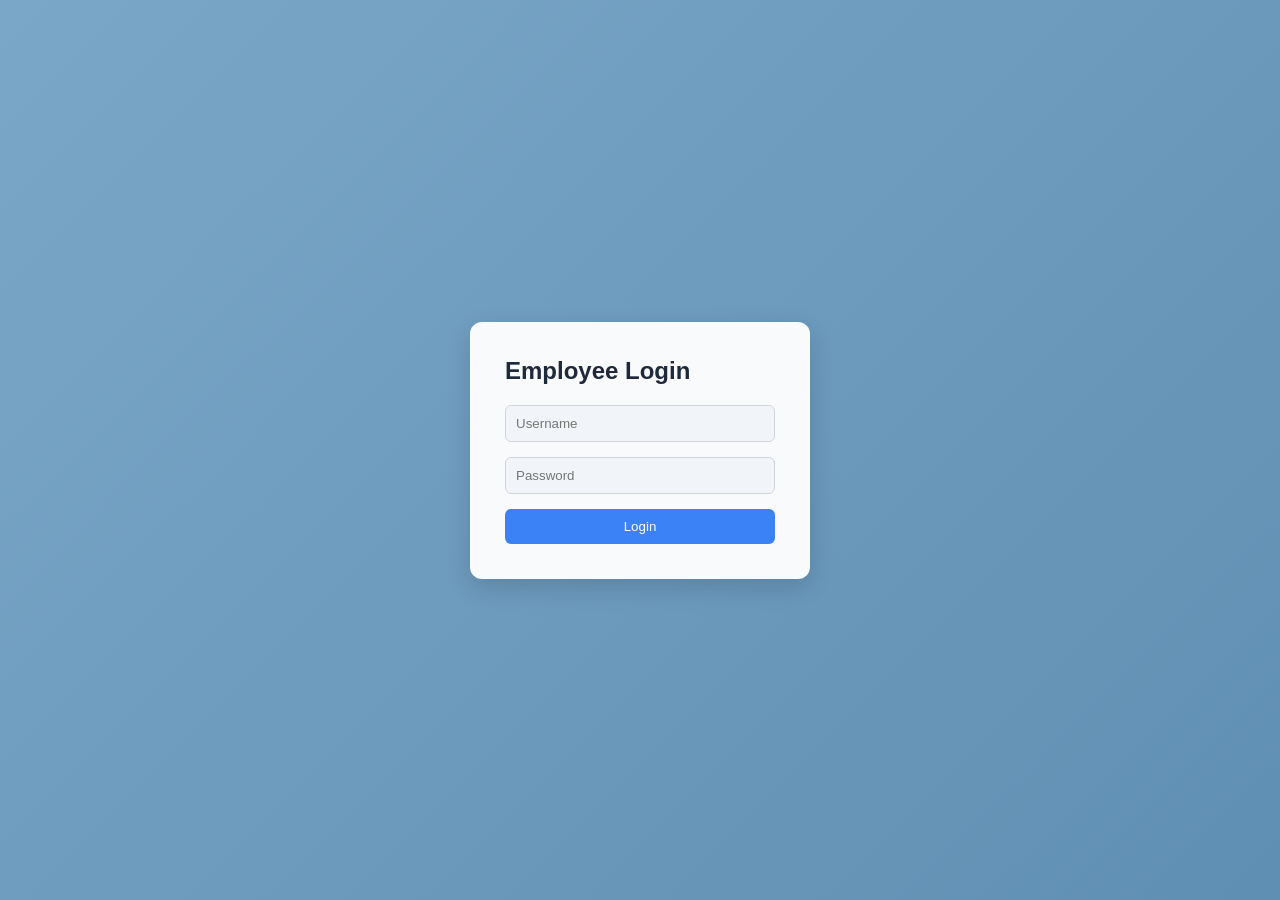
<file: index.html>
<!DOCTYPE html>
<html lang="en">
<head>
    <meta charset="UTF-8">
    <meta name="viewport" content="width=device-width, initial-scale=1.0">
    <title>Document</title>
    <link rel="stylesheet" href="css/login.css">
</head>
<body>
    <div class="login-container">
  <h2>Employee Login</h2>

  <div class="input-group">
    <input id="username" placeholder="Username">
  </div>

  <div class="input-group">
    <input id="password" type="password" placeholder="Password">
  </div>

  <button onclick="login()">Login</button>

  <p id="error"></p>
</div>
<script src="javascript/login.js"></script>
</body>
</html>
</file>
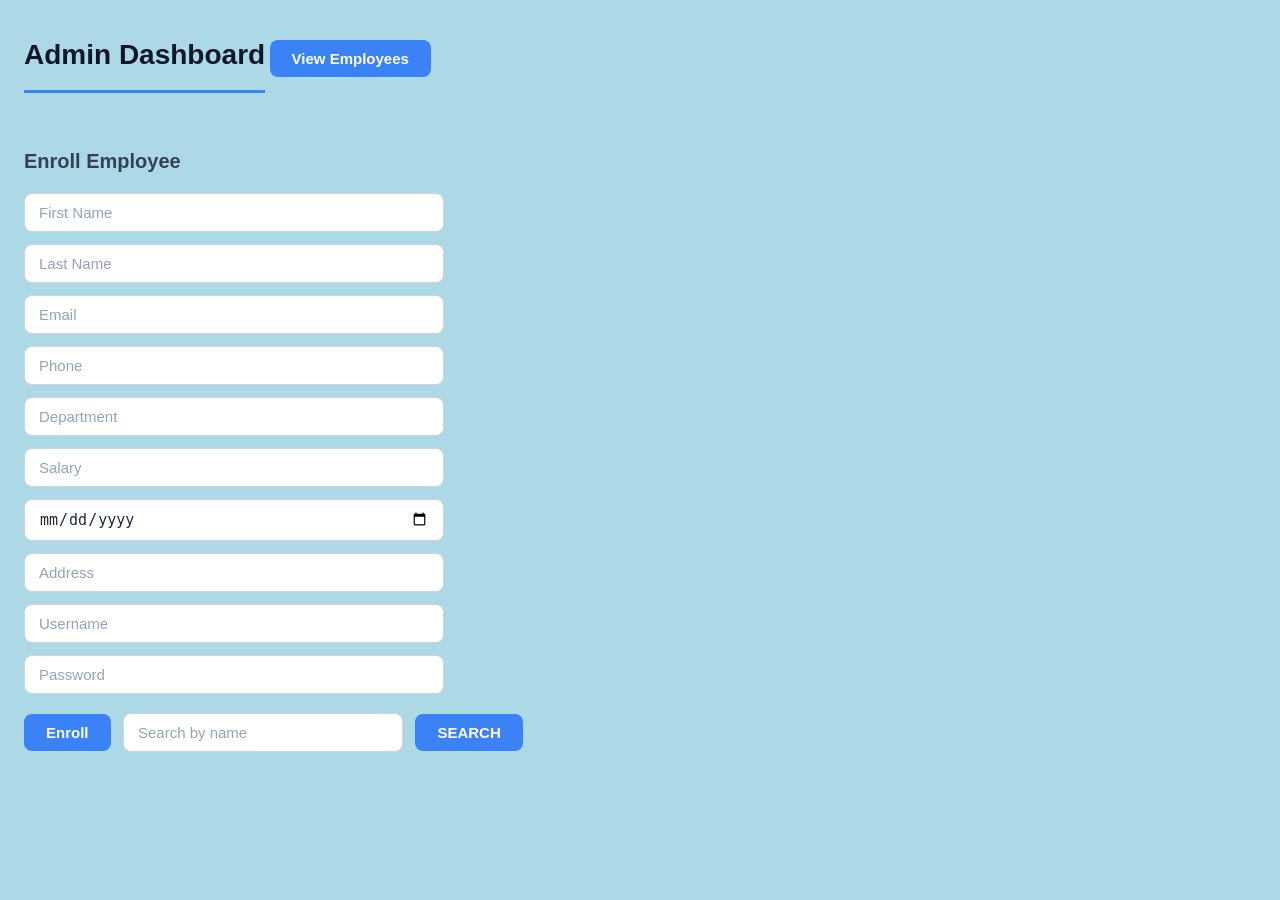
<file: admin.html>
<!DOCTYPE html>
<html>
<head>
  <title>Admin Dashboard</title>
  <link rel="stylesheet" href="css/admin.css">
</head>
<body>

<h2>Admin Dashboard</h2>

<button onclick="getAllEmployees()">View Employees</button>

<h3>Enroll Employee</h3>



<input id="firstName" placeholder="First Name"><br>
<input id="lastName" placeholder="Last Name"><br>
<input id="email" placeholder="Email"><br>
<input id="phone" placeholder="Phone"><br>
<input id="department" placeholder="Department"><br>
<input id="salary" placeholder="Salary"><br>
<input id="joiningDate" type="date"><br>
<input id="address" placeholder="Address"><br>
<input id="username" placeholder="Username"><br>
<input id="password" placeholder="Password"><br>

<button onclick="enrollEmployee()">Enroll</button>
<input id="searchInput" placeholder="Search by name">
<button onclick="searchEmployee()"><Search>SEARCH</Search></button>
<div id="editSection" style="display: none;">
 <h2>Edit Employee</h2>
 <input id="editId" hidden>
<input id="editFirstName" placeholder="First Name" >
<input id="editLastName" placeholder="Last Name">
<input id="editEmail" placeholder="Email">
<input id="editPhone" placeholder="Phone">
<input id="editDepartment" placeholder="Department">
<input id="editSalary" placeholder="Salary">
<button onclick="updateEmployee()">UPDATE</button>
</div>

<input id="editId" hidden>
<div id="employeeTable"></div>

<script src="javascript/admin.js"></script>
</body>
</html>
</file>
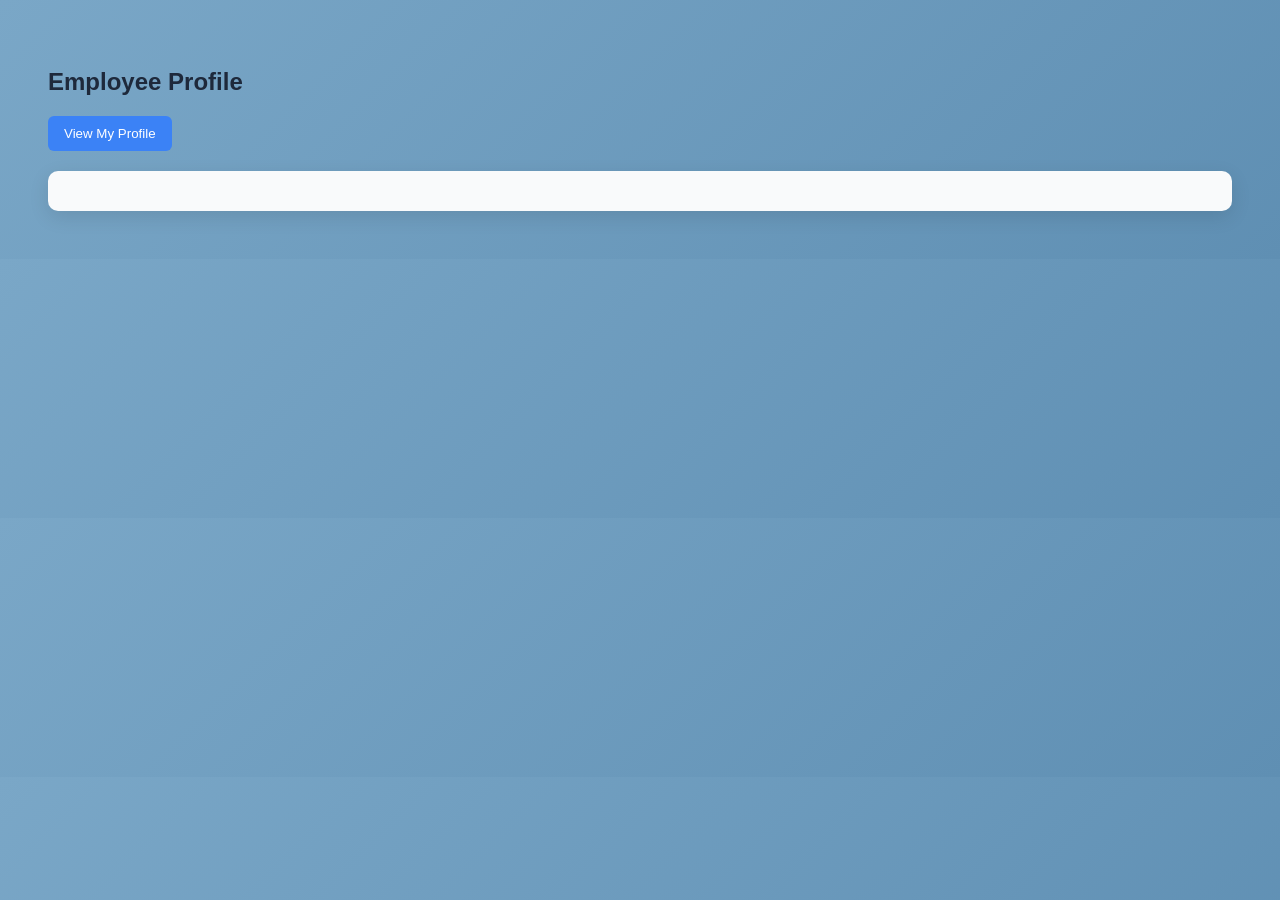
<file: employee.html>
<!DOCTYPE html>
<html>
<head>
  <title>Employee Dashboard</title>
  <link rel="stylesheet" href="css/employee.css">
</head>
<body>

<h2>Employee Profile</h2>

<button onclick="getProfile()">View My Profile</button>

<div id="profile"></div>

<script src="javascript/employee.js"></script>
</body>
</html>
</file>
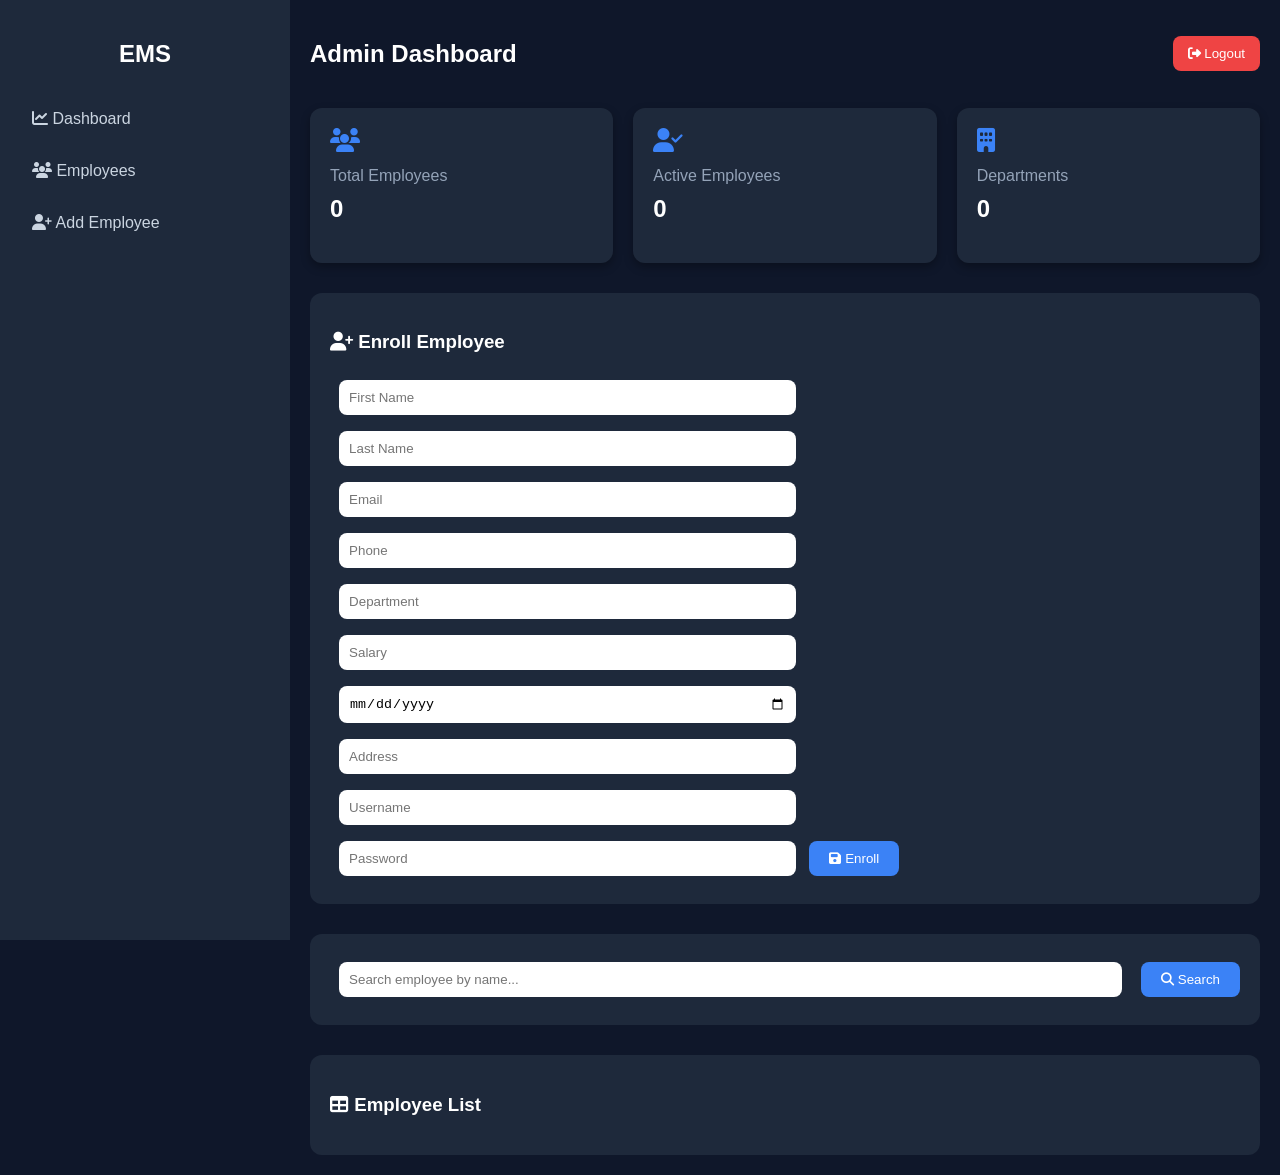
<file: frontend/admin.html>
<!DOCTYPE html>
<html lang="en">
<head>
  <meta charset="UTF-8">
  <meta name="viewport" content="width=device-width, initial-scale=1.0">
  <title>Admin Dashboard</title>
  <link rel="stylesheet" href="css/admin.css">
  <link rel="stylesheet" href="https://cdnjs.cloudflare.com/ajax/libs/font-awesome/6.5.0/css/all.min.css">

</head>
<body>
  
  <body onload="initDashboard()">

<div class="container">

    
    <div class="sidebar">
        <h2>EMS</h2>

        <a href="#"><i class="fas fa-chart-line"></i> Dashboard</a>
        <a href="#" onclick="getAllEmployees()"><i class="fas fa-users"></i> Employees</a>
        <a href="#"><i class="fas fa-user-plus"></i> Add Employee</a>
    </div>

    
    <div class="main">

        
        <div class="topbar">
            <h2>Admin Dashboard</h2>
            <button class="logout-btn" onclick="logout()">
                <i class="fas fa-sign-out-alt"></i> Logout
            </button>
        </div>

        
        <div class="cards">
            <div class="card">
                <i class="fas fa-users"></i>
                <p>Total Employees</p>
                <h2 id="totalEmployees">0</h2>
            </div>

            <div class="card">
                <i class="fas fa-user-check"></i>
                <p>Active Employees</p>
                <h2 id="activeEmployees">0</h2>
            </div>

            <div class="card">
                <i class="fas fa-building"></i>
                <p>Departments</p>
                <h2 id="departments">0</h2>
            </div>
        </div>

        
        <div class="form-section">
            <h3><i class="fas fa-user-plus"></i> Enroll Employee</h3>

          
            <input id="firstName" placeholder="First Name">
            <input id="lastName" placeholder="Last Name">
            <input id="email" placeholder="Email">
            <input id="phone" placeholder="Phone">
            <input id="department" placeholder="Department">
            <input id="salary" placeholder="Salary">
            <input id="joiningDate" type="date">
            <input id="address" placeholder="Address">
            <input id="username" placeholder="Username">
            <input id="password" placeholder="Password">

            <button onclick="enrollEmployee()">
              
                <i class="fas fa-save"></i> Enroll
            </button>
          
        </div>

        <div id="editSection" style="display:none;">

    <h3>Edit Employee</h3>

    <input id="editId" hidden>

    <input id="editFirstName" placeholder="First Name">
    <input id="editLastName" placeholder="Last Name">
    <input id="editEmail" placeholder="Email">
    <input id="editPhone" placeholder="Phone">
    <input id="editDepartment" placeholder="Department">
    <input id="editSalary" placeholder="Salary">

    <button onclick="updateEmployee()">Update</button>

</div>

        
        <div class="form-section search-box">
            <input id="searchInput" placeholder="Search employee by name...">
            <button onclick="searchEmployee()">
                <i class="fas fa-search"></i> Search
            </button>
        </div>

        
        <div class="table-section">
            <h3><i class="fas fa-table"></i> Employee List</h3>
            <div id="employeeTable"></div>
        </div>

    </div>
</div>

<script>
function logout() {
    localStorage.clear();
    window.location.href = "index.html";
}
</script>


<script src="javascript/admin.js"></script>
</body>
</html>
</file>
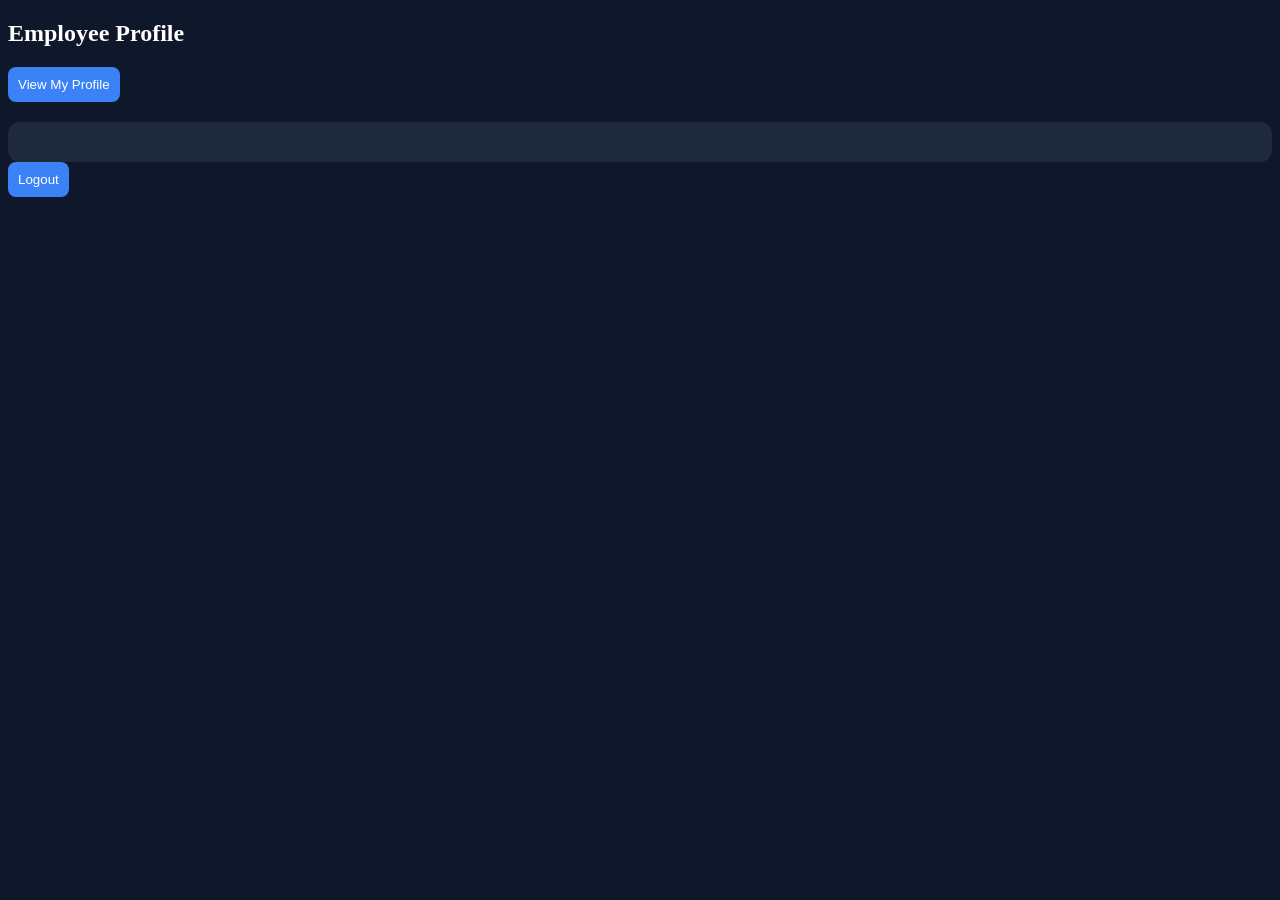
<file: frontend/employee.html>
<!DOCTYPE html>
<html>
<head>
  <title>Employee Dashboard</title>
  <link rel="stylesheet" href="css/employee.css">
</head>
<body>

<h2>Employee Profile</h2>

<button onclick="getProfile()">View My Profile</button>

<div id="profile"></div>
<button class="logout-btn" onclick="logout()">
                <i class="fas fa-sign-out-alt"></i> Logout
            </button>
  <script>
function logout() {
    localStorage.clear();
    window.location.href = "index.html";
}
</script>


<script src="javascript/employee.js"></script>
</body>
</html>
</file>
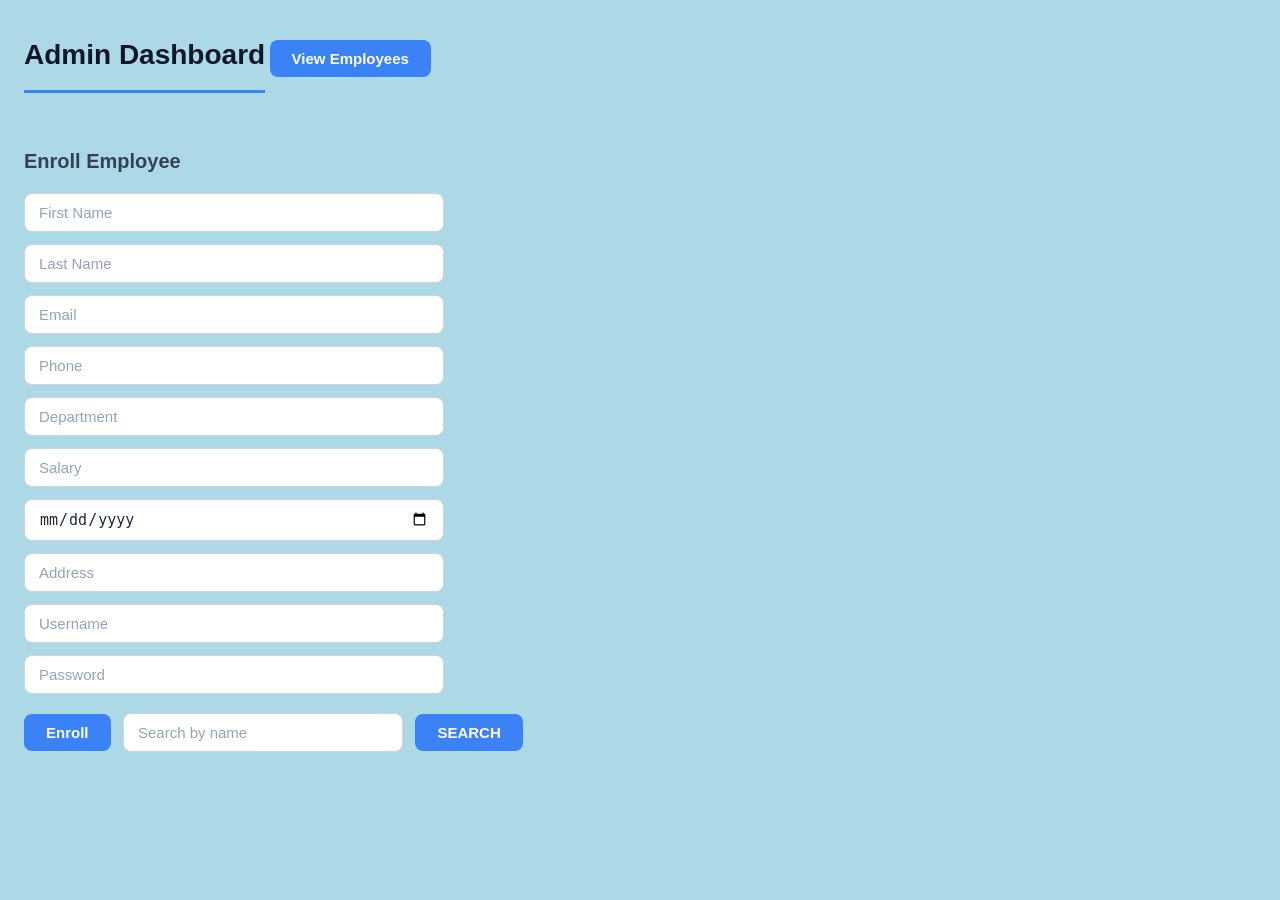
<file: html/admin.html>
<!DOCTYPE html>
<html>
<head>
  <title>Admin Dashboard</title>
  <link rel="stylesheet" href="../css/admin.css">
</head>
<body>

<h2>Admin Dashboard</h2>

<button onclick="getAllEmployees()">View Employees</button>

<h3>Enroll Employee</h3>



<input id="firstName" placeholder="First Name"><br>
<input id="lastName" placeholder="Last Name"><br>
<input id="email" placeholder="Email"><br>
<input id="phone" placeholder="Phone"><br>
<input id="department" placeholder="Department"><br>
<input id="salary" placeholder="Salary"><br>
<input id="joiningDate" type="date"><br>
<input id="address" placeholder="Address"><br>
<input id="username" placeholder="Username"><br>
<input id="password" placeholder="Password"><br>

<button onclick="enrollEmployee()">Enroll</button>
<input id="searchInput" placeholder="Search by name">
<button onclick="searchEmployee()"><Search>SEARCH</Search></button>
<div id="editSection" style="display: none;">
 <h2>Edit Employee</h2>
 <input id="editId" hidden>
<input id="editFirstName" placeholder="First Name" >
<input id="editLastName" placeholder="Last Name">
<input id="editEmail" placeholder="Email">
<input id="editPhone" placeholder="Phone">
<input id="editDepartment" placeholder="Department">
<input id="editSalary" placeholder="Salary">
<button onclick="updateEmployee()">UPDATE</button>
</div>

<input id="editId" hidden>
<div id="employeeTable"></div>

<script src="../javascript/admin.js"></script>
</body>
</html>
</file>
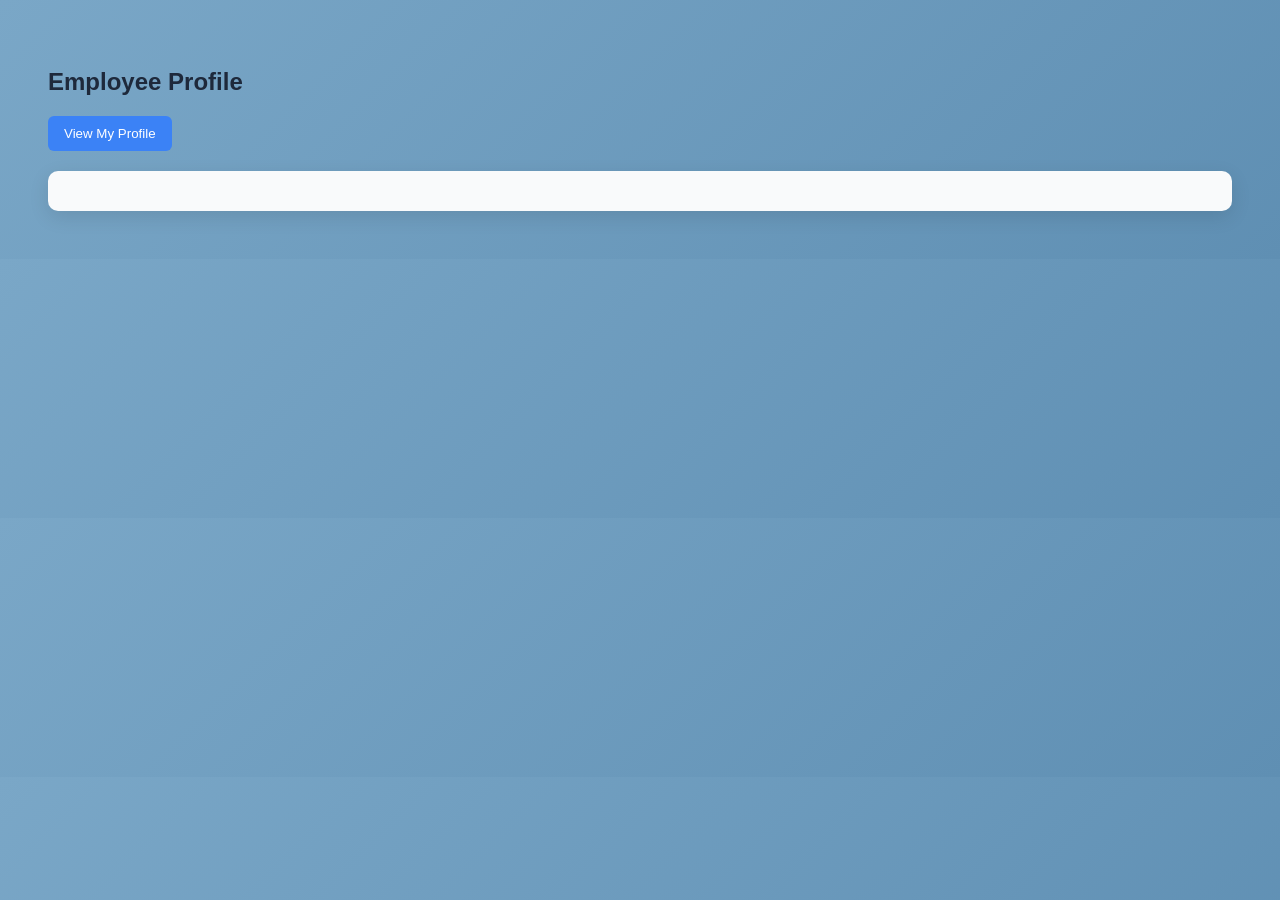
<file: html/employee.html>
<!DOCTYPE html>
<html>
<head>
  <title>Employee Dashboard</title>
  <link rel="stylesheet" href="../css/employee.css">
</head>
<body>

<h2>Employee Profile</h2>

<button onclick="getProfile()">View My Profile</button>

<div id="profile"></div>

<script src="../javascript/employee.js"></script>
</body>
</html>
</file>
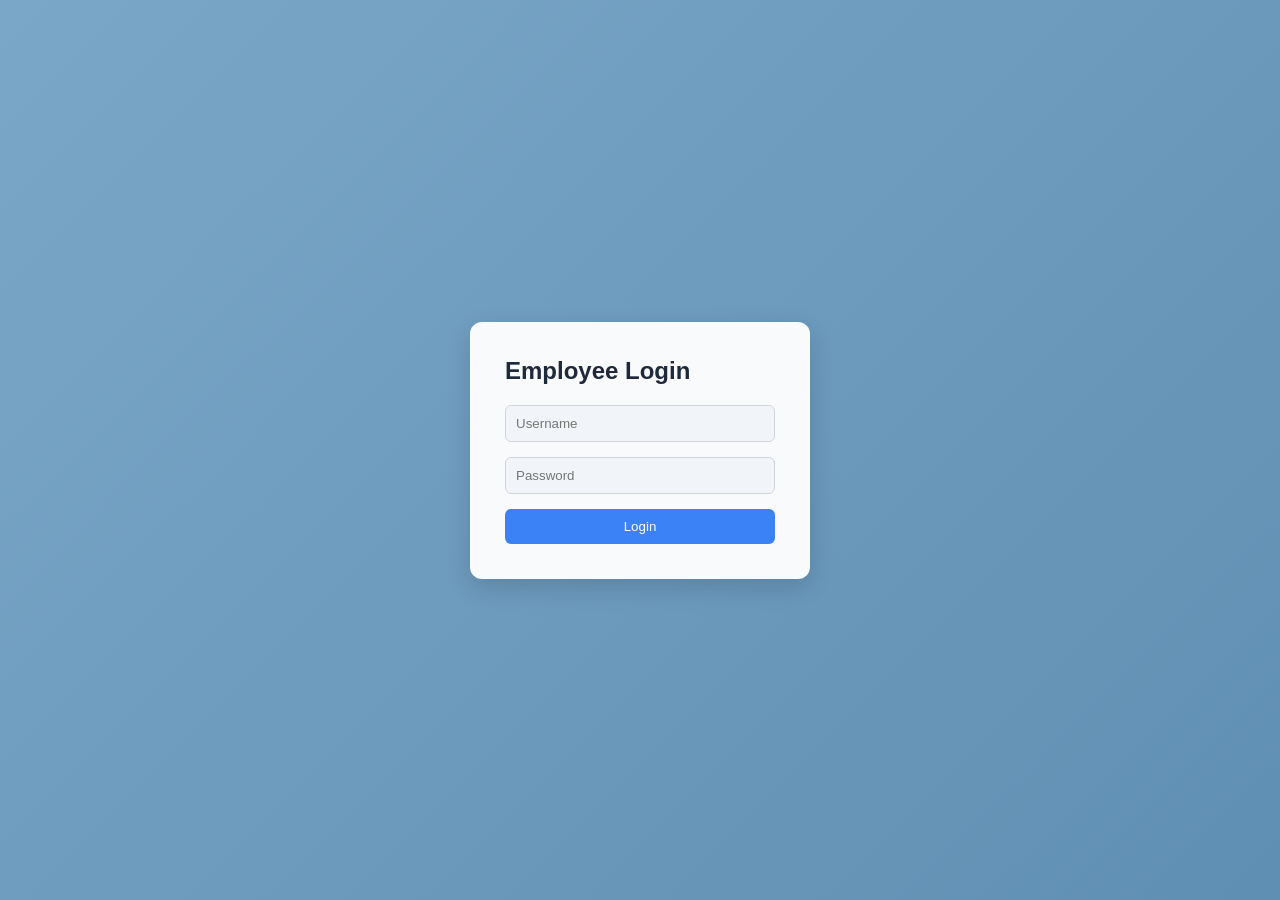
<file: html/login.html>
<!DOCTYPE html>
<html lang="en">
<head>
    <meta charset="UTF-8">
    <meta name="viewport" content="width=device-width, initial-scale=1.0">
    <title>Document</title>
    <link rel="stylesheet" href="../css/login.css">
</head>
<body>
    <div class="login-container">
  <h2>Employee Login</h2>

  <div class="input-group">
    <input id="username" placeholder="Username">
  </div>

  <div class="input-group">
    <input id="password" type="password" placeholder="Password">
  </div>

  <button onclick="login()">Login</button>

  <p id="error"></p>
</div>
<script src="../javascript/login.js"></script>
</body>
</html>
</file>
<file: css/login.css>
* {
  margin: 0;
  padding: 0;
  box-sizing: border-box;
  font-family: "Segoe UI", sans-serif;
}

body {
  height: 100vh;
  display: flex;
  justify-content: center;
  align-items: center;
  background: linear-gradient(135deg, #7aa7c7, #5f8fb3);
}

.login-container {
  background: #f9fafb;
  padding: 35px;
  width: 340px;
  border-radius: 12px;
  box-shadow: 0 8px 25px rgba(0,0,0,0.15);
}

h2 {
  margin-bottom: 20px;
  color: #1e293b;
}

.input-group input {
  width: 100%;
  padding: 10px;
  margin-bottom: 15px;
  border-radius: 6px;
  border: 1px solid #d1d5db;
  background: #f1f5f9;
}

input:focus {
  outline: none;
  border-color: #3b82f6;
  background: #fff;
}

button {
  width: 100%;
  padding: 10px;
  background: #3b82f6;
  border: none;
  color: white;
  border-radius: 6px;
  cursor: pointer;
}

button:hover {
  background: #2563eb;
}
</file>
<file: css/admin.css>
#editSection {
    margin-top: 20px;
    padding: 15px;
    border: 1px solid #ccc;
    background: #f9f9f9;
}

*,
*::before,
*::after {
  margin: 0;
  padding: 0;
  box-sizing: border-box;
}

body {
  font-family: 'Segoe UI', Roboto, 'Helvetica Neue', Arial, sans-serif;
  background-color:  lightblue;
  color: #1e293b;
  line-height: 1.6;
  padding: 32px 24px;
  min-height: 100vh;
}


h2 {
  font-size: 1.75rem;
  font-weight: 700;
  color: #0f172a;
  margin-bottom: 24px;
  padding-bottom: 12px;
  border-bottom: 3px solid #3b82f6;
  display: inline-block;
}

h3 {
  font-size: 1.25rem;
  font-weight: 600;
  color: #334155;
  margin: 28px 0 16px;
}


input[type="text"],
input[type="email"],
input[type="password"],
input[type="date"],
input[type="number"],
input:not([type]) {
  width: 100%;
  max-width: 420px;
  padding: 10px 14px;
  margin-bottom: 12px;
  border: 1px solid #cbd5e1;
  border-radius: 8px;
  font-size: 0.938rem;
  color: #1e293b;
  background-color: #ffffff;
  transition: border-color 0.2s ease, box-shadow 0.2s ease;
}

input:focus {
  outline: none;
  border-color: #3b82f6;
  box-shadow: 0 0 0 3px rgba(59, 130, 246, 0.15);
}

input::placeholder {
  color: #94a3b8;
}


button {
  display: inline-flex;
  align-items: center;
  justify-content: center;
  padding: 10px 22px;
  font-size: 0.938rem;
  font-weight: 600;
  color: #ffffff;
  background-color: #3b82f6;
  border: none;
  border-radius: 8px;
  cursor: pointer;
  transition: background-color 0.2s ease, transform 0.1s ease, box-shadow 0.2s ease;
  margin: 8px 8px 8px 0;
}

button:hover {
  background-color: #2563eb;
  box-shadow: 0 4px 12px rgba(37, 99, 235, 0.3);
}

button:active {
  transform: scale(0.97);
}


#searchInput {
  max-width: 280px;
  margin-right: 8px;
}


#editSection {
  background-color: #ffffff;
  border: 1px solid #e2e8f0;
  border-radius: 12px;
  padding: 24px;
  margin: 24px 0;
  box-shadow: 0 1px 3px rgba(0, 0, 0, 0.06);
}

#editSection h2 {
  font-size: 1.35rem;
  color: #0f172a;
  border-bottom: 2px solid #f59e0b;
  margin-bottom: 16px;
}

#editSection button {
  background-color: #f59e0b;
}

#editSection button:hover {
  background-color: #d97706;
  box-shadow: 0 4px 12px rgba(217, 119, 6, 0.3);
}


#employeeTable {
  margin-top: 24px;
  overflow-x: auto;
}

#employeeTable table {
  width: 100%;
  border-collapse: separate;
  border-spacing: 0;
  background-color: #ffffff;
  border-radius: 12px;
  overflow: hidden;
  box-shadow: 0 1px 4px rgba(0, 0, 0, 0.06);
}

#employeeTable th {
  background-color: #1e293b;
  color: #f8fafc;
  text-align: left;
  padding: 14px 16px;
  font-size: 0.813rem;
  font-weight: 600;
  text-transform: uppercase;
  letter-spacing: 0.05em;
}

#employeeTable td {
  padding: 12px 16px;
  font-size: 0.875rem;
  color: #334155;
  border-bottom: 1px solid #f1f5f9;
}

#employeeTable tr:last-child td {
  border-bottom: none;
}

#employeeTable tr:hover td {
  background-color: #f8fafc;
}


@media (max-width: 600px) {
  body {
    padding: 20px 16px;
  }

  h2 {
    font-size: 1.4rem;
  }

  input:not([type]),
  input[type="text"],
  input[type="email"],
  input[type="password"],
  input[type="date"] {
    max-width: 100%;
  }

  button {
    width: 100%;
  }

  #searchInput {
    max-width: 100%;
  }
}
</file>
<file: css/employee.css>
body {
  background: linear-gradient(135deg, #7aa7c7, #5f8fb3);
  padding: 40px;
  font-family: "Segoe UI", sans-serif;
}

h2 {
  color: #1e293b;
  margin-bottom: 20px;
}

button {
  padding: 10px 16px;
  background: #3b82f6;
  border: none;
  color: white;
  border-radius: 6px;
  cursor: pointer;
}

#profile {
  margin-top: 20px;
  padding: 20px;
  background: #f9fafb;
  border-radius: 10px;
  box-shadow: 0 6px 20px rgba(0,0,0,0.1);
}
</file>
<file: frontend/css/admin.css>
body {
    margin: 0;
    font-family: 'Poppins', sans-serif;
    background: #0f172a;
    color: white;
}


.container {
    display: flex;
}


.sidebar {
    width: 250px;
    height: 100vh;
    background: #1e293b;
    padding: 20px;
}

.sidebar h2 {
    text-align: center;
    margin-bottom: 30px;
}

.sidebar a {
    display: block;
    color: #cbd5e1;
    padding: 12px;
    margin: 10px 0;
    text-decoration: none;
    border-radius: 8px;
}

.sidebar a:hover {
    background: #3b82f6;
    color: white;
}


.main {
    flex: 1;
    padding: 20px;
}


.topbar {
    display: flex;
    justify-content: space-between;
    align-items: center;
}

.logout-btn {
    background: #ef4444;
    border: none;
    padding: 10px 15px;
    border-radius: 8px;
    color: white;
    cursor: pointer;
}

.logout-btn:hover {
    background: #dc2626;
}

.cards {
    display: flex;
    gap: 20px;
    margin-top: 20px;
}

.card {
    background: #1e293b;
    padding: 20px;
    flex: 1;
    border-radius: 12px;
    box-shadow: 0 4px 10px rgba(0,0,0,0.3);
}


.form-section {
    margin-top: 30px;
    background: #1e293b;
    padding: 20px;
    border-radius: 12px;
}

.form-section input {
    width: 48%;
    padding: 10px;
    margin: 8px 1%;
    border-radius: 8px;
    border: none;
}

.form-section button {
    background: #3b82f6;
    border: none;
    padding: 10px 20px;
    border-radius: 8px;
    color: white;
    cursor: pointer;
}


.table-section {
    margin-top: 30px;
    background: #1e293b;
    padding: 20px;
    border-radius: 12px;
}

table {
    width: 100%;
    border-collapse: collapse;
}

th, td {
    padding: 12px;
    text-align: left;
}

th {
    background: #334155;
}

tr:hover {
    background: #475569;
}
.card i {
    font-size: 24px;
    margin-bottom: 10px;
    color: #3b82f6;
}

.card p {
    margin: 5px 0;
    color: #94a3b8;
}

.card h2 {
    margin-top: 10px;
}

.search-box {
    display: flex;
    gap: 10px;
    align-items: center;
}

.search-box input {
    flex: 1;
}
#formFields{
  display: none;
}

#editSection {
    margin-top: 30px;
    padding: 25px;
    background: linear-gradient(135deg, #0f172a, #1e293b);
    border-radius: 15px;
    box-shadow: 0 10px 25px rgba(0,0,0,0.5);
    animation: fadeIn 0.3s ease-in-out;
}


#editSection h3 {
    margin-bottom: 15px;
    color: #38bdf8;
    font-size: 20px;
}

#editSection input {
    width: 48%;
    padding: 12px;
    margin: 10px 1%;
    border-radius: 10px;
    border: none;
    background: #020617;
    color: white;
    outline: none;
    transition: 0.3s;
}


#editSection input:focus {
    border: 1px solid #3b82f6;
    box-shadow: 0 0 10px #3b82f6;
}


#editSection button {
    margin-top: 15px;
    padding: 12px 25px;
    border-radius: 10px;
    border: none;
    background: linear-gradient(135deg, #22c55e, #16a34a);
    color: white;
    font-weight: bold;
    cursor: pointer;
    transition: 0.3s;
}


#editSection button:hover {
    transform: scale(1.05);
    box-shadow: 0 0 12px #22c55e;
}


@keyframes fadeIn {
    from {
        opacity: 0;
        transform: translateY(-10px);
    }
    to {
        opacity: 1;
        transform: translateY(0);
    }
}
</file>
<file: frontend/css/employee.css>
body {
    background: #0f172a;
    font-family: Poppins;
    color: white;
}

.profile-container {
    padding: 30px;
}

button {
    padding: 10px;
    background: #3b82f6;
    border: none;
    border-radius: 8px;
    color: white;
}

#profile {
    margin-top: 20px;
    background: #1e293b;
    padding: 20px;
    border-radius: 12px;
}
</file>
